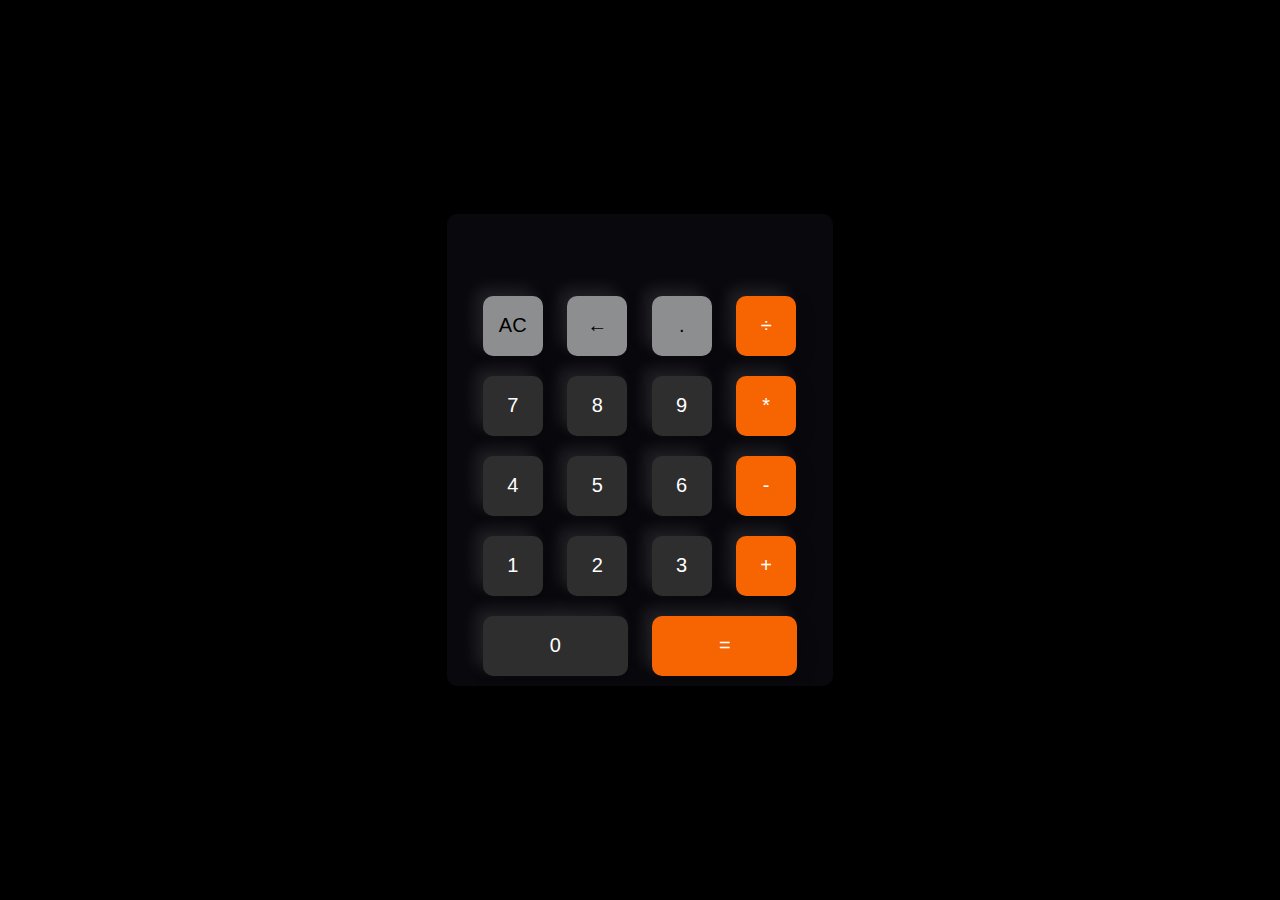
<file: index.html>
<!DOCTYPE html>
<html lang="en">
<head>
    <meta charset="UTF-8">
    <meta name="viewport" content="width=device-width, initial-scale=1.0">
    <title>Calculator</title>
    <link href="styles.css" rel="stylesheet">
    <script src="script.js" defer></script>
</head>

<body class="bg">

    <div class= "container"> 
        <div class="calculator">
            <div class="output">
                <div data-previous-operand class="previous-operand"></div>
                <div data-current-operand class="current-operand"></div>
              </div>
                <div class="display">
                   
                </div>

              
                <div>
                 
                    <button data-all-clear class = "b1">AC</button>
                    <button data-delete class="b1">←</button>
                    <button data-number class = "b1">.</button>

                    
                    <button data-operation class = "operator">÷</button>

                    
                </div>
                <div>
                    <button data-number class="nums" >7</button>
                    <button data-number class="nums" >8</button>
                    <button data-number class="nums" >9</button>
                    <button data-operation class = "operator" >*</button>

                    
                </div>
                <div>
                    <button data-number class="nums" >4</button>
                    <button data-number class="nums" >5</button>
                    <button data-number class="nums" >6</button>
                    <button data-operation class = "operator">-</button>

                    
                </div>
                <div>
                    <button data-number class="nums" >1</button>
                    <button data-number class="nums">2</button>
                    <button data-number class="nums">3</button>
                    <button data-operation class = "operator">+</button>

                    
                </div>
                <div>
                    
                    <button data-number class="zero">0</button>
                    
                    <button data-equals class="equal">=</button>
                
                </div> 

                    
                </div>
            



        </div>


    </div> 

</body>
</html>
</file>
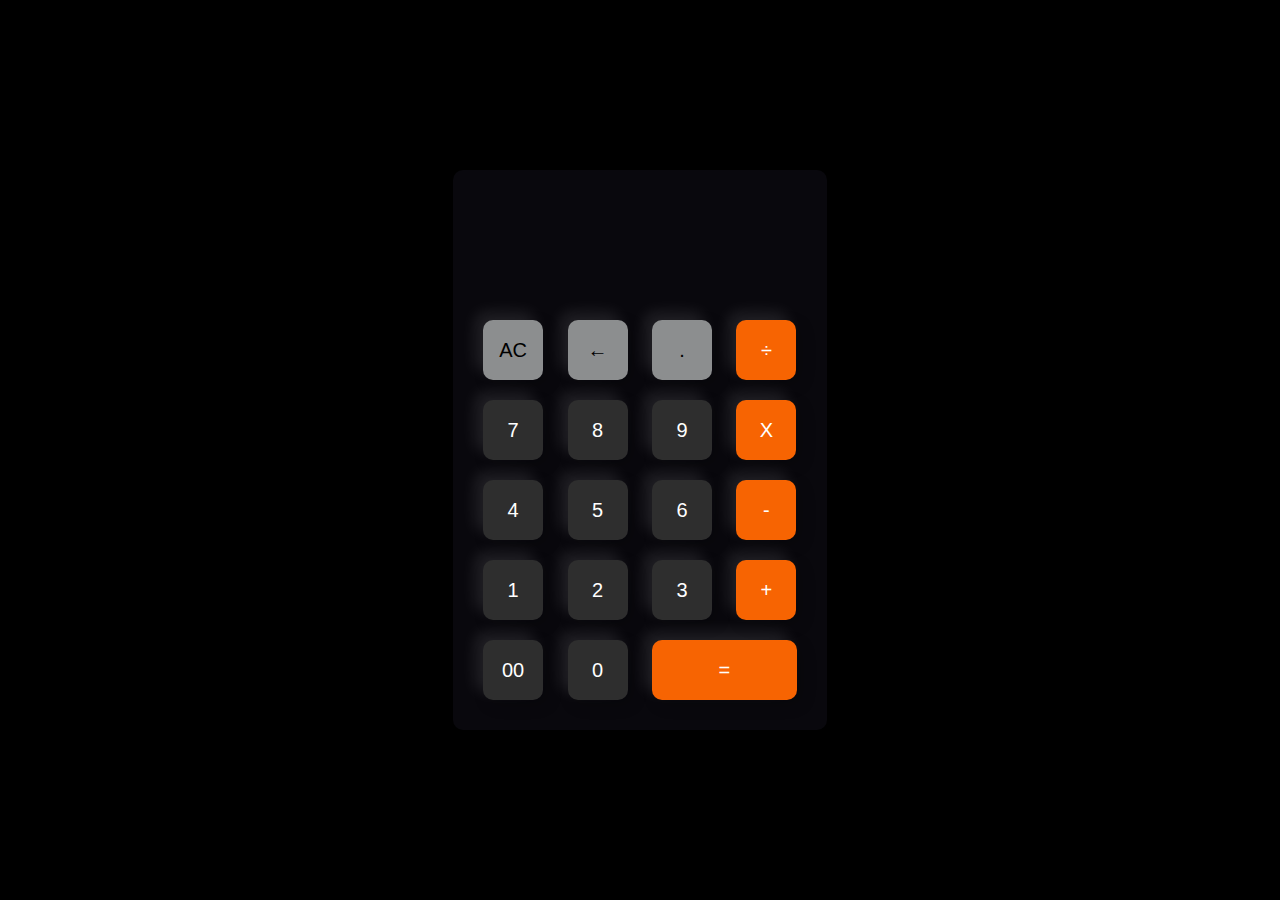
<file: calculator.html>
<!DOCTYPE html>
<html lang="en">
<head>
    <meta charset="UTF-8">
    <meta name="viewport" content="width=device-width, initial-scale=1.0">
    <title>Calculator</title>

    <style>
        body {
            background: black;
            }
        
        *{
            margin: 0;
            padding: 0;
            font-family: 'Poppins', sans-serif;
            box-sizing: border-box;

        }

        .container{
            display: flex;
            align-items: center;
            justify-content: center;
            width: 100%;
            height: 100vh;
            background: black;
        }
        .calculator {
            background: #09080d;
            padding: 20px;
            border-radius: 10px;


        }

  
        
        .calculator form input{

            border: 0;
            outline: 0;
            width: 60px;
            height: 60px;
            border-radius: 10px;
            box-shadow: -8px -8px 15px rgba(255, 255, 255, 0.1), 5px 5px 15px rgba(0, 0, 0, 0.2);
            background: transparent;
            font-size: 20px;
            color: #fff;
            cursor: pointer;
            margin: 10px;



        }
        form .display {
            display: flex;
            justify-content: flex-end;
            margin: 20px 0;


        }

        form .display input{
            text-align: right;
            flex: 1;
            font-size: 3rem;
            
            box-shadow: none;
        }

        form input.equal{
            background: #f76402;
            color: white;
            width: 145px
        }

        form input.equal:hover {
            cursor: pointer;
            -webkit-animation: pulse 1.5s infinite;
            animation: pulse512 1.5s infinite;
}
        form input.b1{
            background: #8c8e8f;
            color: black;
        }

 
        form input.operator{
            background: #f76402;
            color: white;
        }


        form input.nums{
            background: #2e2e2e;
            color: white;
        }

        .nums:hover {
            transform: translateY(-1px);
        }

        .operator:hover {
            transform: translateY(-1px);
        }

        .b1:hover {
            transform: translateY(-1px);
        }

        .equal:hover {
            transform: translateY(-1px);
        }

        .nums:active {
            box-shadow: none;
            transform: translateY(0);
            }

        .operator:active {
            box-shadow: none;
            transform: translateY(0);
        }

        .b1:active {
            box-shadow: none;
            transform: translateY(0);
            }

        .equal:active {
            box-shadow: none;
            transform: translateY(0);
            }
 
    
        
    </style>
</head>

<body class="bg">

    <div class= "container"> 
        <div class="calculator">
            <form>
                <div class="display">
                    <input type="text" name="display">
                </div>

              
                <div>
                 
                    <input  type="button" value="AC" onclick= "display.value = ''  " class = "b1">
                    <input type="button" value= "←" 
                    onclick= "display.value = display.value.toString().slice(0,-1)"    class="b1">


                    <input type="button" value="." onclick= "display.value += '.'  " class = "b1">
                    <input type="button" value="÷" onclick= "display.value += '÷'  " class = "operator">

                    
                </div>
                <div>
                    <input type="button" value="7" onclick= "display.value += '7'  " class="nums" >
                    <input type="button" value="8" onclick= "display.value += '8'  " class="nums" >
                    <input type="button" value="9" onclick= "display.value += '9'  " class="nums" >
                    <input type="button" value="X" onclick= "display.value += '*'  " class = "operator" >

                    
                </div>
                <div>
                    <input type="button" value="4" onclick= "display.value += '4'  " class="nums" >
                    <input type="button" value="5" onclick= "display.value += '5'  " class="nums" >
                    <input type="button" value="6" onclick= "display.value += '6'  " class="nums" >
                    <input type="button" value="-" onclick= "display.value += '-'  " class = "operator">

                    
                </div>
                <div>
                    <input type="button" value="1" onclick= "display.value += '1'  " class="nums" >
                    <input type="button" value="2" onclick= "display.value += '2'  " class="nums">
                    <input type="button" value="3" onclick= "display.value += '3'  " class="nums">
                    <input type="button" value="+" onclick= "display.value += '+'  " class = "operator">

                    
                </div>
                <div>
                    <input type="button" value="00" onclick= "display.value += '00'  " class="nums">
                    <input type="button" value="0" onclick= "display.value += '0'  " class="nums">
                    <input type="button" value="=" class="equal" onclick="display.value = eval(display.value)" 
                    class = "operator"> 
                
                </div> 

                    
                </div>
            </form>



        </div>


    </div> 

</body>
</html>
</file>
<file: styles.css>
body {
    background: black;
    }

*{
    margin: 0;
    padding: 0;
    font-family: 'Poppins', sans-serif;
    box-sizing: border-box;

}

.container{
    display: flex;
    align-items: center;
    justify-content: center;
    width: 100%;
    height: 100vh;
    background: black;
}
.calculator {
    background: #09080d;
    padding-top: 4%;
    padding-left: 2%;
    padding-right: 2%;
    border-radius: 10px;


}



button {

    border: 0;
    outline: 0;
    width: 60px;
    height: 60px;
    border-radius: 10px;
    box-shadow: -8px -8px 15px  rgba(255, 255, 255, 0.1), 5px 5px 15px rgba(0, 0, 0, 0.2);
    background: transparent;
    font-size: 20px;
    color: #fff;
    cursor: pointer;
    margin: 10px;



}
form .display {
    display: flex;
    justify-content: flex-end;
    margin: 20px 0;


}

.output {
    grid-column: 1 / -1;
    background-color: #09080d;
    display: flex;
    align-items: flex-end;
    justify-content: space-around;
    flex-direction: column;
    padding: 10px;
    word-wrap: break-word;
    word-break: break-all;
}

.output .previous-operand {
    color: rgba(255, 255, 255, .75);
    font-size: 1.5rem;
  }

  .output .current-operand {
    color: white;
    font-size: 2.5rem;
  }

.equal{
    background: #f76402;
    color: white;
    width: 145px
}

.equal:hover {
    cursor: pointer;
    -webkit-animation: pulse 1.5s infinite;
    animation: pulse512 1.5s infinite;
}
.b1{
    background: #8c8e8f;
    color: black;
}


.operator{
    background: #f76402;
    color: white;
}


.nums{
    background: #2e2e2e;
    color: white;
}

.nums:hover {
    transform: translateY(-1px);
}

.operator:hover {
    transform: translateY(-1px);
}

.b1:hover {
    transform: translateY(-1px);
}

.equal:hover {
    transform: translateY(-1px);
}

.nums:active {
    box-shadow: none;
    transform: translateY(0);
    }

.operator:active {
    box-shadow: none;
    transform: translateY(0);
}

.b1:active {
    box-shadow: none;
    transform: translateY(0);
    }

.equal:active {
    box-shadow: none;
    transform: translateY(0);
    }

    .zero{ 
        background: #2e2e2e;
        color: white;
        width: 145px
    }
</file>
